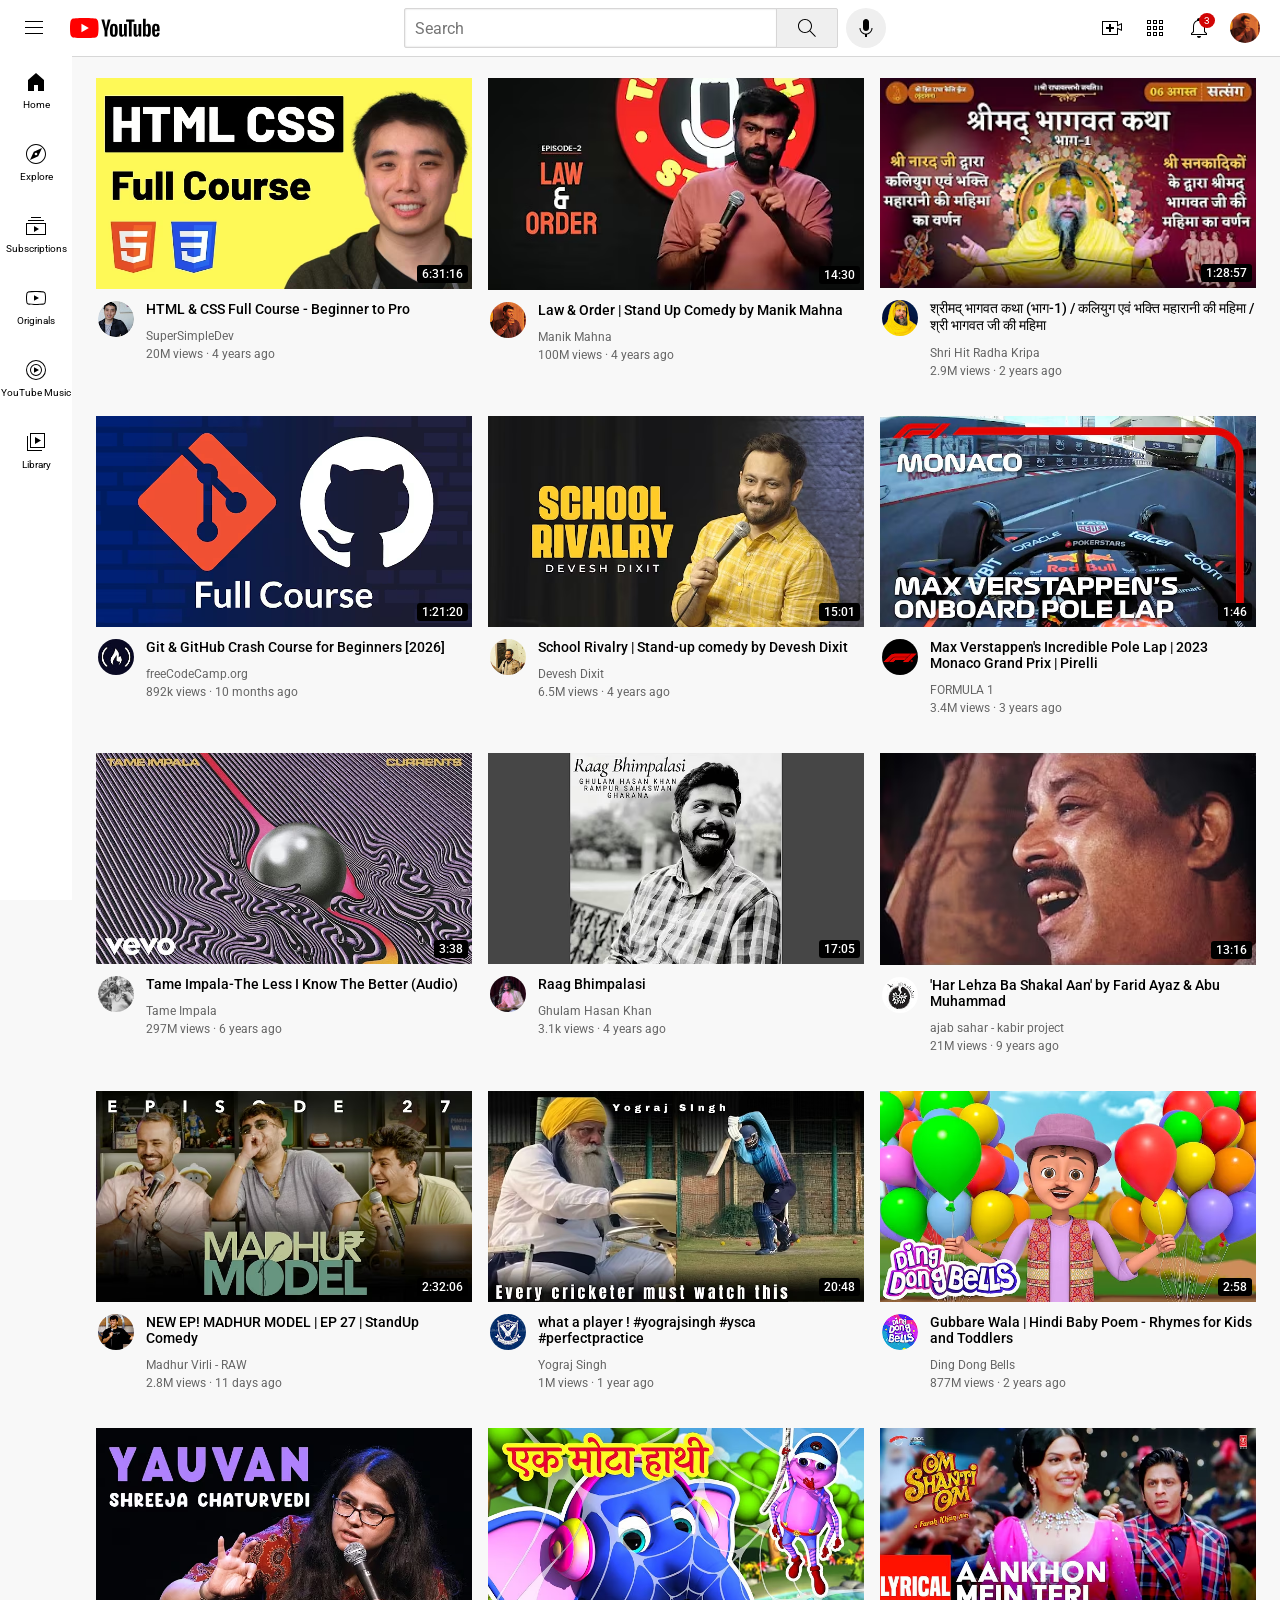
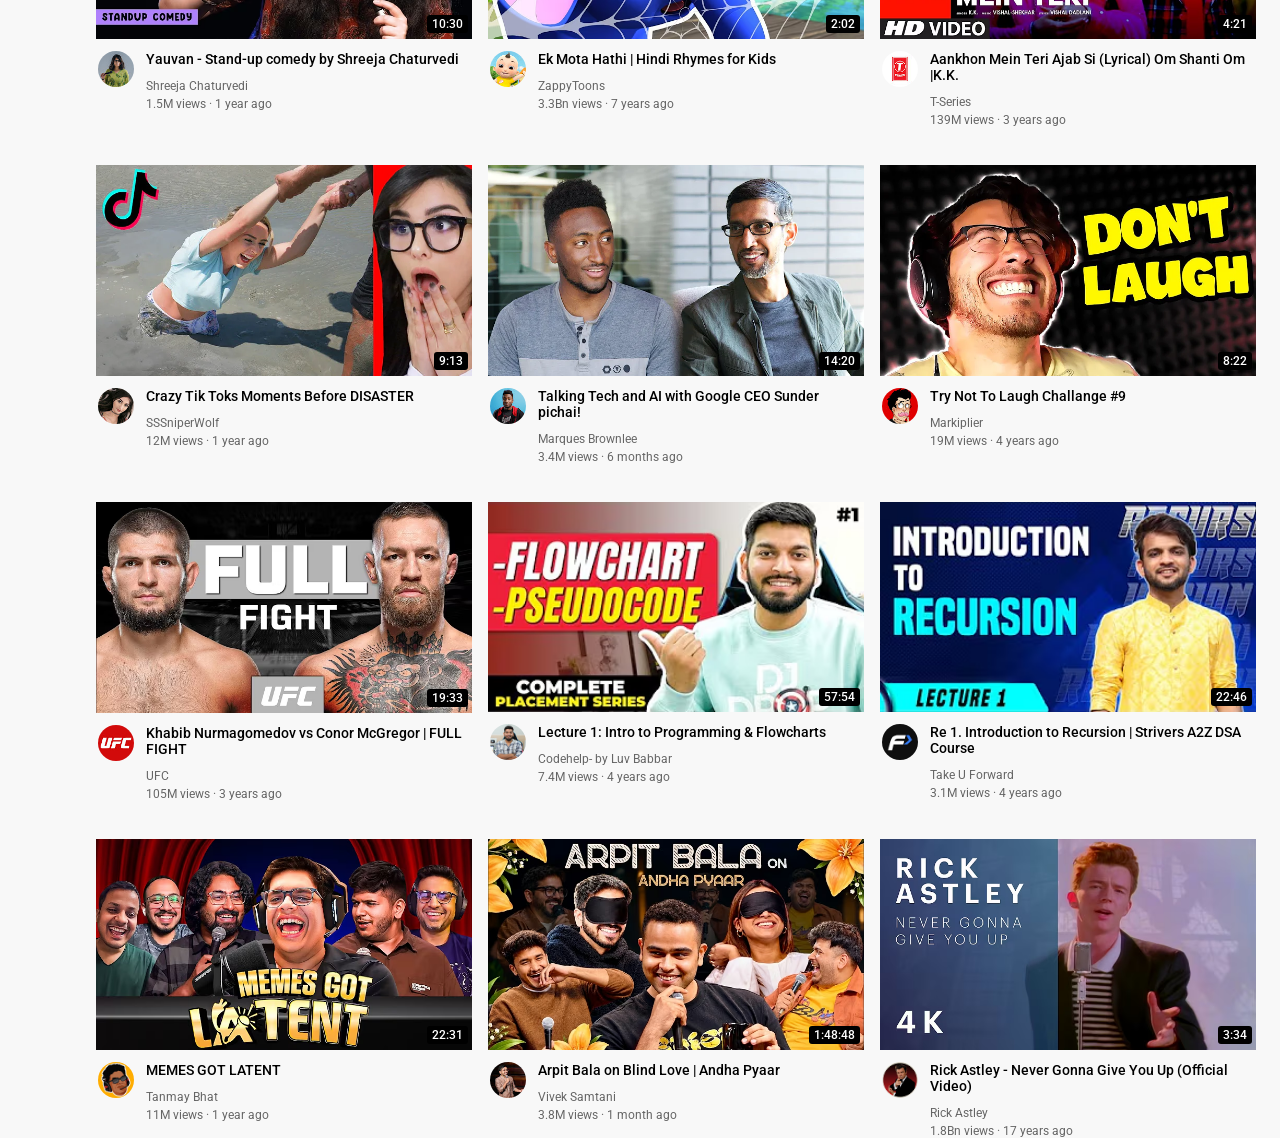
<file: index.html>
<!doctype html>
<html lang="en">
  <head>
    <meta charset="UTF-8" />
    <meta name="viewport" content="width=device-width, initial-scale=1.0" />
    <title>youtube</title>
    <link rel="preconnect" href="https://fonts.googleapis.com" />
    <link rel="preconnect" href="https://fonts.gstatic.com" crossorigin />
    <link
      href="https://fonts.googleapis.com/css2?family=Roboto:ital,wght@0,100..900;1,100..900&display=swap"
      rel="stylesheet"
    />

    <link rel="stylesheet" href="./csss/pracc.css" ; />
    <link rel="stylesheet" href="./csss/general.css" ; />
    <link rel="stylesheet" href="./csss/mainpagevideo.css" ; />

  </head>






  
  <body>
    <header class="header">
      <div class="left-section">
        <img class="hamburger-icon" src="./icons/hamburger-menu.svg" />
        <img class="youtube-logo" src="./icons/youtube-logo.svg" />
      </div>

      <div class="middle-section">
        <input class="search-bar" type="text" placeholder="Search" />
        <button class="search-icon-button toolkit-icons">
          <img class="search-icon-image" src="./icons/search.svg" />
          <div class="toolkit">
          Search
          </div>
        </button>
        <button class="voicesearch-icon-button toolkit-icons">
          <img
            class="voicesearch-icon-image"
            src="./icons/voice-search-icon.svg"
          />
          <div class="toolkit">
          Search with your voice
          </div>
        </button>
        
      </div>

      <div class="right-section">
        <div class="upload-icon-div toolkit-icons">
          <img class="upload-icon" src="./icons/upload.svg" />
          <div class="toolkit">
            Create
          </div>
        </div>
        <div class="youtube-apps-icon-div toolkit-icons">
          <img class="youtube-apps-icon" src="./icons/youtube-apps.svg" />
          <div class="toolkit">
            YouTube apps
          </div>
        </div>
        <div class="notifications-icon-div toolkit-icons">
          <img class="notifications-icon" src="./icons/notifications.svg" />
          <div class="notifications-count">
            3
          </div>
          <div class="toolkit">
            Notifications
          </div>
        </div>
        <div class="profile-icon-div toolkit-icons">
          <img class="profile-icon" src="./imagess//manik-mahna-channel.jpg" />
        </div>

      </div>
    </header>


    <nav class="sidebar">
      <div class="sidebar-link">
        <img class="toolkit" src="./icons/home.svg">
        <div class="sidebar-icons-title">
          Home
        </div>
      </div>
      <div class="sidebar-link">
        <img class="toolkit" src="./icons/explore.svg">
        <div class="sidebar-icons-title">
          Explore
        </div>
      </div>
      <div class="sidebar-link">
        <img class="toolkit" src="./icons/subscriptions.svg">
        <div class="sidebar-icons-title">
          Subscriptions
        </div>
      </div>
      <div class="sidebar-link">
        <img class="toolkit" src="./icons/originals.svg">
        <div class="sidebar-icons-title">
          Originals
        </div>
      </div>
      <div class="sidebar-link">
        <img class="toolkit" src="./icons/youtube-music.svg">
        <div class="sidebar-icons-title">
          YouTube Music
        </div>
      </div>
      <div class="sidebar-link">
        <img class="toolkit" src="./icons/library.svg">
        <div class="sidebar-icons-title">
          Library
        </div>
      </div>
    </nav>
























<!-- homepage -->
<main class="homepage">


  



  <div class="video-show-home">
    <div class="video-thumbnail-div">
      <img class="video-thumbnail" src="./imagess/supersimpledev-html-css-vid.avif">
      <div class="timestamp">
        6:31:16
      </div>
    </div>
    <div class="video-details-withpic">
      <div class="channel-pic-div">
        <img class="channel-pic" src="./imagess/supersimpledev-channel.jpg">
      </div>
      <div class="video-details">
        <div class="video-title">
          HTML & CSS Full Course - Beginner to Pro
        </div>
        <div class="channel-name">
          SuperSimpleDev
        </div>
        <div class="video-stats">
          20M views &#183; 4 years ago
        </div>

      </div>

    </div>
  </div>


 

    



  




  <div class="video-show-home">
    <div class="video-thumbnail-div">
      <img class="video-thumbnail" src="./imagess/manik-mahna-lawandorder.avif">
      <div class="timestamp">
        14:30
      </div>
    </div>
    <div class="video-details-withpic">
      <div class="channel-pic-div">
        <img class="channel-pic" src="./imagess/manik-mahna-channel.jpg">
      </div>
      <div class="video-details">
        <div class="video-title">
          Law & Order | Stand Up Comedy by Manik Mahna
        </div>
        <div class="channel-name">
          Manik Mahna
        </div>
        <div class="video-stats">
          100M views &#183; 4 years ago
        </div>

      </div>

    </div>
  </div>






  <div class="video-show-home">
    <div class="video-thumbnail-div">
      <img class="video-thumbnail" src="./imagess/pramanandjimaharaj-bhagwat1.avif">
      <div class="timestamp">
        1:28:57
      </div>
    </div>
    <div class="video-details-withpic">
      <div class="channel-pic-div">
        <img class="channel-pic" src="./imagess/premanandjimaharaj-channel.jpg">
      </div>
      <div class="video-details">
        <div class="video-title">
          श्रीमद् भागवत कथा (भाग-1) / कलियुग एवं भक्ति महारानी की महिमा / श्री भागवत जी की महिमा
        </div>
        <div class="channel-name">
          Shri Hit Radha Kripa
        </div>
        <div class="video-stats">
          2.9M views &#183; 2 years ago
        </div>

      </div>

    </div>
  </div>






  <div class="video-show-home">
    <div class="video-thumbnail-div">
      <img class="video-thumbnail" src="./imagess/git-github-freecodecamp-vid.avif">
      <div class="timestamp">
        1:21:20
      </div>
    </div>
    <div class="video-details-withpic">
      <div class="channel-pic-div">
        <img class="channel-pic" src="./imagess/freecodecamp-channel.jpg">
      </div>
      <div class="video-details">
        <div class="video-title">
          Git & GitHub Crash Course for Beginners [2026]
        </div>
        <div class="channel-name">
          freeCodeCamp.org
        </div>
        <div class="video-stats">
          892k views &#183; 10 months ago
        </div>

      </div>

    </div>
  </div>




  





  <div class="video-show-home">
    <div class="video-thumbnail-div">
      <img class="video-thumbnail" src="./imagess/devesh-dixit-schoolrivalry.avif">
      <div class="timestamp">
        15:01
      </div>
    </div>
    <div class="video-details-withpic">
      <div class="channel-pic-div">
        <img class="channel-pic" src="./imagess/devesh-dixit-channel.jpg">
      </div>
      <div class="video-details">
        <div class="video-title">
          School Rivalry | Stand-up comedy by Devesh Dixit
        </div>
        <div class="channel-name">
          Devesh Dixit
        </div>
        <div class="video-stats">
          6.5M views &#183; 4 years ago
        </div>

      </div>

    </div>
  </div>

    



  




  <div class="video-show-home">
    <div class="video-thumbnail-div">
      <img class="video-thumbnail" src="./imagess/maxverstappen-polelap.avif">
      <div class="timestamp">
        1:46
      </div>
    </div>
    <div class="video-details-withpic">
      <div class="channel-pic-div">
        <img class="channel-pic" src="./imagess/formula-1-channel.jpg">
      </div>
      <div class="video-details">
        <div class="video-title">
          Max Verstappen's Incredible Pole Lap | 2023 Monaco Grand Prix | Pirelli
        </div>
        <div class="channel-name">
          FORMULA 1
        </div>
        <div class="video-stats">
          3.4M views &#183; 3 years ago
        </div>

      </div>

    </div>
  </div>




  <div class="video-show-home">
    <div class="video-thumbnail-div">
      <img class="video-thumbnail" src="./imagess/lessiknowthebetter-song.avif">
      <div class="timestamp">
        3:38
      </div>
    </div>
    <div class="video-details-withpic">
      <div class="channel-pic-div">
        <img class="channel-pic" src="./imagess/tame-impala-channel.jpg">
      </div>
      <div class="video-details">
        <div class="video-title">
          Tame Impala-The Less I Know The Better (Audio)
        </div>
        <div class="channel-name">
          Tame Impala
        </div>
        <div class="video-stats">
          297M views &#183; 6 years ago
        </div>

      </div>

    </div>
  </div>

    



  <div class="video-show-home">
    <div class="video-thumbnail-div">
      <img class="video-thumbnail" src="./imagess/raag-bhimpalashi-hasankhan.avif">
      <div class="timestamp">
        17:05
      </div>
    </div>
    <div class="video-details-withpic">
      <div class="channel-pic-div">
        <img class="channel-pic" src="./imagess/ghulam-hasan-khan-channel.jpg">
      </div>
      <div class="video-details">
        <div class="video-title">
          Raag Bhimpalasi
        </div>
        <div class="channel-name">
          Ghulam Hasan Khan
        </div>
        <div class="video-stats">
          3.1k views &#183; 4 years ago
        </div>

      </div>

    </div>
  </div>




  <div class="video-show-home">
    <div class="video-thumbnail-div">
      <img class="video-thumbnail" src="./imagess/har-lehza-fared-ayaz.avif">
      <div class="timestamp">
        13:16
      </div>
    </div>
    <div class="video-details-withpic">
      <div class="channel-pic-div">
        <img class="channel-pic" src="./imagess/ajab-sehar-channel.jpg">
      </div>
      <div class="video-details">
        <div class="video-title">
          'Har Lehza Ba Shakal Aan' by Farid Ayaz & Abu Muhammad
        </div>
        <div class="channel-name">
          ajab sahar - kabir project
        </div>
        <div class="video-stats">
          21M views &#183; 9 years ago
        </div>

      </div>

    </div>
  </div>




  <div class="video-show-home">
    <div class="video-thumbnail-div">
      <img class="video-thumbnail" src="./imagess/madhur-model-ep27.avif">
      <div class="timestamp">
        2:32:06
      </div>
    </div>
    <div class="video-details-withpic">
      <div class="channel-pic-div">
        <img class="channel-pic" src="./imagess/madhur-virli-raw-channel.jpg">
      </div>
      <div class="video-details">
        <div class="video-title">
          NEW EP! MADHUR MODEL | EP 27 | StandUp Comedy
        </div>
        <div class="channel-name">
          Madhur Virli - RAW
        </div>
        <div class="video-stats">
          2.8M views &#183; 11 days ago
        </div>

      </div>

    </div>
  </div>

    



  <div class="video-show-home">
    <div class="video-thumbnail-div">
      <img class="video-thumbnail" src="./imagess/yograjsingh-cricvid.avif">
      <div class="timestamp">
        20:48
      </div>
    </div>
    <div class="video-details-withpic">
      <div class="channel-pic-div">
        <img class="channel-pic" src="./imagess/yograjsingh-channel.jpg">
      </div>
      <div class="video-details">
        <div class="video-title">
          what a player ! #yograjsingh #ysca #perfectpractice
        </div>
        <div class="channel-name">
          Yograj Singh
        </div>
        <div class="video-stats">
          1M views &#183; 1 year ago
        </div>

      </div>

    </div>
  </div>




  <div class="video-show-home">
    <div class="video-thumbnail-div">
      <img class="video-thumbnail" src="./imagess/gubbare-laya-hun-video.avif">
      <div class="timestamp">
        2:58
      </div>
    </div>
    <div class="video-details-withpic">
      <div class="channel-pic-div">
        <img class="channel-pic" src="./imagess/dingdongbells-channel.jpg">
      </div>
      <div class="video-details">
        <div class="video-title">
          Gubbare Wala | Hindi Baby Poem - Rhymes for Kids and Toddlers
        </div>
        <div class="channel-name">
          Ding Dong Bells
        </div>
        <div class="video-stats">
          877M views &#183; 2 years ago
        </div>

      </div>

    </div>
  </div>




  <div class="video-show-home">
    <div class="video-thumbnail-div">
      <img class="video-thumbnail" src="./imagess/shreeja-chaturvedi-yauvan.avif">
      <div class="timestamp">
        10:30
      </div>
    </div>
    <div class="video-details-withpic">
      <div class="channel-pic-div">
        <img class="channel-pic" src="./imagess/shreeja-chaturvedi-channel.jpg">
      </div>
      <div class="video-details">
        <div class="video-title">
          Yauvan - Stand-up comedy by Shreeja Chaturvedi
        </div>
        <div class="channel-name">
          Shreeja Chaturvedi
        </div>
        <div class="video-stats">
          1.5M views &#183; 1 year ago
        </div>

      </div>

    </div>
  </div>

    



  <div class="video-show-home">
    <div class="video-thumbnail-div">
      <img class="video-thumbnail" src="./imagess/ek-mota-haanthi.avif">
      <div class="timestamp">
        2:02
      </div>
    </div>
    <div class="video-details-withpic">
      <div class="channel-pic-div">
        <img class="channel-pic" src="./imagess/zappytoons-channel.jpg">
      </div>
      <div class="video-details">
        <div class="video-title">
          Ek Mota Hathi | Hindi Rhymes for Kids
        </div>
        <div class="channel-name">
          ZappyToons
        </div>
        <div class="video-stats">
          3.3Bn views &#183; 7 years ago
        </div>

      </div>

    </div>
  </div>




  <div class="video-show-home">
    <div class="video-thumbnail-div">
      <img class="video-thumbnail" src="./imagess/ajab-si-video.avif">
      <div class="timestamp">
        4:21
      </div>
    </div>
    <div class="video-details-withpic">
      <div class="channel-pic-div">
        <img class="channel-pic" src="./imagess/t-series-channel.jpg">
      </div>
      <div class="video-details">
        <div class="video-title">
          Aankhon Mein Teri Ajab Si (Lyrical) Om Shanti Om |K.K.
        </div>
        <div class="channel-name">
          T-Series
        </div>
        <div class="video-stats">
          139M views &#183; 3 years ago
        </div>

      </div>

    </div>
  </div>




  

    



  <div class="video-show-home">
    <div class="video-thumbnail-div">
      <img class="video-thumbnail" src="./imagess/thumbnail-3.webp">
      <div class="timestamp">
        9:13
      </div>
    </div>
    <div class="video-details-withpic">
      <div class="channel-pic-div">
        <img class="channel-pic" src="./imagess/channel-3.jpeg">
      </div>
      <div class="video-details">
        <div class="video-title">
          Crazy Tik Toks Moments Before DISASTER
        </div>
        <div class="channel-name">
          SSSniperWolf
        </div>
        <div class="video-stats">
          12M views &#183; 1 year ago
        </div>

      </div>

    </div>
  </div>




  <div class="video-show-home">
    <div class="video-thumbnail-div">
      <img class="video-thumbnail" src="./imagess/thumbnail-1.webp">
      <div class="timestamp">
        14:20
      </div>
    </div>
    <div class="video-details-withpic">
      <div class="channel-pic-div">
        <img class="channel-pic" src="./imagess/channel-1.jpeg">
      </div>
      <div class="video-details">
        <div class="video-title">
          Talking Tech and AI with Google CEO Sunder pichai!
        </div>
        <div class="channel-name">
          Marques Brownlee
        </div>
        <div class="video-stats">
          3.4M views &#183; 6 months ago
        </div>

      </div>

    </div>
  </div>




  <div class="video-show-home">
    <div class="video-thumbnail-div">
      <img class="video-thumbnail" src="./imagess/thumbnail-2.webp">
      <div class="timestamp">
        8:22
      </div>
    </div>
    <div class="video-details-withpic">
      <div class="channel-pic-div">
        <img class="channel-pic" src="./imagess/channel-2.jpeg">
      </div>
      <div class="video-details">
        <div class="video-title">
          Try Not To Laugh Challange #9
        </div>
        <div class="channel-name">
          Markiplier
        </div>
        <div class="video-stats">
          19M views &#183; 4 years ago
        </div>

      </div>

    </div>
  </div>




   <div class="video-show-home">
    <div class="video-thumbnail-div">
      <img class="video-thumbnail" src="./imagess/khabib-vs-conor.avif">
      <div class="timestamp">
        19:33
      </div>
    </div>
    <div class="video-details-withpic">
      <div class="channel-pic-div">
        <img class="channel-pic" src="./imagess/ufc-channel.jpg">
      </div>
      <div class="video-details">
        <div class="video-title">
          Khabib Nurmagomedov vs Conor McGregor | FULL FIGHT
        </div>
        <div class="channel-name">
          UFC
        </div>
        <div class="video-stats">
          105M views &#183; 3 years ago
        </div>

      </div>

    </div>
  </div>

    



  <div class="video-show-home">
    <div class="video-thumbnail-div">
      <img class="video-thumbnail" src="./imagess/luvbabbar-dsa1-vid.avif">
      <div class="timestamp">
        57:54
      </div>
    </div>
    <div class="video-details-withpic">
      <div class="channel-pic-div">
        <img class="channel-pic" src="./imagess/luv-babbar-channel.jpg">
      </div>
      <div class="video-details">
        <div class="video-title">
          Lecture 1: Intro to Programming & Flowcharts
        </div>
        <div class="channel-name">
          Codehelp- by Luv Babbar
        </div>
        <div class="video-stats">
          7.4M views &#183; 4 years ago
        </div>

      </div>

    </div>
  </div>




  <div class="video-show-home">
    <div class="video-thumbnail-div">
      <img class="video-thumbnail" src="./imagess/striver-recursion1-vid.avif">
      <div class="timestamp">
        22:46
      </div>
    </div>
    <div class="video-details-withpic">
      <div class="channel-pic-div">
        <img class="channel-pic" src="./imagess/striver-takeuforward-channel.jpg">
      </div>
      <div class="video-details">
        <div class="video-title">
          Re 1. Introduction to Recursion | Strivers A2Z DSA Course
        </div>
        <div class="channel-name">
          Take U Forward
        </div>
        <div class="video-stats">
          3.1M views &#183; 4 years ago
        </div>

      </div>

    </div>
  </div>




  <div class="video-show-home">
    <div class="video-thumbnail-div">
      <img class="video-thumbnail" src="./imagess/tanmaybhat-igl-video.avif">
      <div class="timestamp">
        22:31
      </div>
    </div>
    <div class="video-details-withpic">
      <div class="channel-pic-div">
        <img class="channel-pic" src="./imagess/tanmay-bhat-channel.jpg">
      </div>
      <div class="video-details">
        <div class="video-title">
          MEMES GOT LATENT
        </div>
        <div class="channel-name">
          Tanmay Bhat
        </div>
        <div class="video-stats">
          11M views &#183; 1 year ago
        </div>

      </div>

    </div>
  </div>

    



  <div class="video-show-home">
    <div class="video-thumbnail-div">
      <img class="video-thumbnail" src="./imagess/andhapyaar-arpitbala-ep.avif">
      <div class="timestamp">
        1:48:48
      </div>
    </div>
    <div class="video-details-withpic">
      <div class="channel-pic-div">
        <img class="channel-pic" src="./imagess/vivek-samtani-channel.jpg">
      </div>
      <div class="video-details">
        <div class="video-title">
          Arpit Bala on Blind Love | Andha Pyaar
        </div>
        <div class="channel-name">
          Vivek Samtani
        </div>
        <div class="video-stats">
          3.8M views &#183; 1 month ago
        </div>

      </div>

    </div>
  </div>





  <div class="video-show-home">
    <div class="video-thumbnail-div">
      <img class="video-thumbnail" src="./imagess/rick-roll-vid.avif">
      <div class="timestamp">
        3:34
      </div>
    </div>
    <div class="video-details-withpic">
      <div class="channel-pic-div">
        <img class="channel-pic" src="./imagess/rick-roll-channel.jpg">
      </div>
      <div class="video-details">
        <div class="video-title">
          Rick Astley - Never Gonna Give You Up (Official Video)
        </div>
        <div class="channel-name">
          Rick Astley
        </div>
        <div class="video-stats">
          1.8Bn views &#183; 17 years ago
        </div>

      </div>

    </div>
  </div>
  





  

    













    










</main>

<!-- homepage-end -->



<!-- <div class="video-show-home">
    <div class="video-thumbnail-div">
      <img class="video-thumbnail" src="">
    </div>
    <div class="video-details-withpic">
      <div class="channel-pic-div">
        <img class="channel-pic" src="">
      </div>
      <div class="video-details">
        <div class="video-title">
          
        </div>
        <div class="channel-name">

        </div>
        <div class="video-stats">
          
        </div>

      </div>

    </div>
  </div> -->


  </body>
</html>
</file>
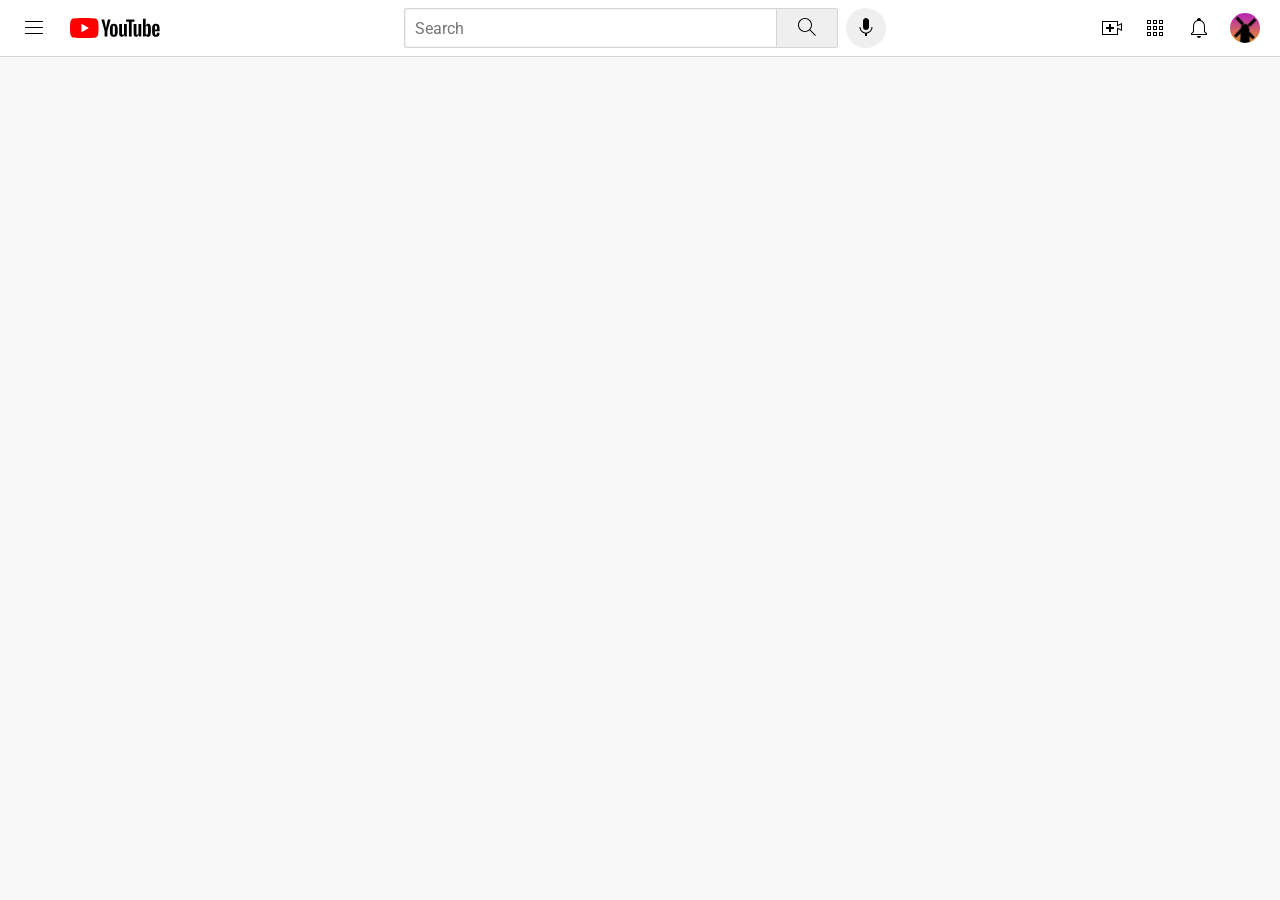
<file: htmll/pracc.html>
<!doctype html>
<html lang="en">
  <head>
    <meta charset="UTF-8" />
    <meta name="viewport" content="width=device-width, initial-scale=1.0" />
    <title>Document</title>
    <link rel="preconnect" href="https://fonts.googleapis.com" />
    <link rel="preconnect" href="https://fonts.gstatic.com" crossorigin />
    <link
      href="https://fonts.googleapis.com/css2?family=Roboto:ital,wght@0,100..900;1,100..900&display=swap"
      rel="stylesheet"
    />

    <link rel="stylesheet" href="../csss/pracc.css" ; />
    <link rel="stylesheet" href="../csss/general.css" ; />
  </head>
  <body>
    <div class="header">
      <div class="left-section">
        <img class="hamburger-icon" src="../header icons/hamburger-menu.svg" />
        <img class="youtube-logo" src="../header icons/youtube-logo.svg" />
      </div>

      <div class="middle-section">
        <input class="search-bar" type="text" placeholder="Search" />
        <button class="search-icon-button">
          <img class="search-icon-image" src="../header icons/search.svg" />
        </button>
        <button class="voicesearch-icon-button">
          <img
            class="voicesearch-icon-image"
            src="../header icons/voice-search-icon.svg"
          />
        </button>
      </div>

      <div class="right-section">
        <img class="upload-icon" src="../header icons/upload.svg" />
        <img class="youtube-apps-icon" src="../header icons/youtube-apps.svg" />
        <img class="notifications-icon" src="../header icons/notifications.svg" />
        <img class="profile-icon" src="../imagess/channel-7.jpeg" />

      </div>
    </div>
  </body>
</html>
</file>
<file: csss/pracc.css>
.header {
  display: flex;
  flex-direction: row;
  justify-content: space-between;
  height: 56px;
  position: fixed;
  top: 0;
  right: 0;
  left: 0;
  z-index: 1;
  background-color: white;
  border-bottom: 1px solid rgb(215, 215, 215);
}
.left-section {
  display: flex;
  align-items: center;
}

.middle-section {
  display: flex;
  flex: 1;
  margin-left: 70px;
  margin-right: 40px;
  align-items: center;
  justify-content: center;
}

.right-section {
  display: flex;
  width: 180px;
  align-items: center;
  justify-content: space-between;
  flex-shrink: 0;
}

.hamburger-icon{
  height: 24px;
  margin-left: 22px;
  margin-right: 24px;

}

.youtube-logo {
  height: 20px;
}

.search-bar {
  height: 36px;
  border: 1px solid rgb(215, 214, 214);
  box-shadow: inset 0px 0px 2px rgba(0, 0, 0, 0.2);
  font-family: roboto;
  font-weight: 400;
  font-size: 16px;
  padding-left: 10px;
  width:0;
  flex: 1;
  max-width: 360px;
  margin-right: -1px;
  border-radius: 2px 0 0 2px;
}

.search-bar::placeholder {
  font-family: roboto;
  font-weight: 400;
  font-size: 16px;
  vertical-align: middle;
}

.search-bar:focus {
  outline: none; 
  border-color: rgb(17, 107, 226); 
  z-index: 1; 
}

.search-icon-image {
  height: 24px;
  margin-left: 12px;
  margin-right: 12px;
}

.search-icon-button {
  height: 40px;
  border: 1px solid rgb(215, 214, 214);
  border-radius: 0px 2px 2px 0px;
  margin-left: -1px;
}

.voicesearch-icon-button {
  height: 40px;
  width: 40px;
  border: none;
  border-radius: 50%;
  margin-left: 8px;
}

.toolkit-icons .toolkit{
  position: absolute;
  bottom: -40px;
  color: white;
  background-color: rgb(113, 114, 114);
  padding: 8px 8px;
  border-radius: 2px;
  font-size: 12px;
  white-space: nowrap;
  opacity: 0;
  transition: opacity 0.15s;
  pointer-events: none;
}

.toolkit-icons:hover .toolkit{
  opacity: 1;
}

.toolkit-icons {
  position: relative;
  display: flex;
  flex-direction: column;
  align-items: center;
  justify-content: center;
}

.voicesearch-icon-image {
  height: 24px;
}

.upload-icon {
  height: 24px;
}

.youtube-apps-icon {
  height: 24px;

}

.notifications-icon {
  height: 24px;

}

.notifications-icon-div {
  position: relative;
  display: flex;
  align-items: center;
}

.notifications-count{
  position: absolute;
  top: -3px;
  right: -4px;
  font-size: x-small;
  background-color: rgb(210, 5, 5);
  border-radius: 50%;
  color: white;
  padding: 2px 5px;
}

.profile-icon {
  border-radius: 50%;
  height: 30px;
  width: 30px;
  margin-right: 20px;
  object-fit: cover;
}



.sidebar {
  position: fixed;
  left: 0;
  bottom: 0;
  top: 54px;
  width: 72px;
  background-color: white;
  z-index: 2;
}

.sidebar-link {
  display: flex;
  flex-direction: column;
  height: 72px;
  justify-content: center;
  align-items: center;
  cursor: pointer;
}

.sidebar-link:hover {
  background-color: rgb(226, 224, 224);
}

.sidebar-link .toolkit {
  height: 24px;
  margin-bottom: 5px;
}

.sidebar-icons-title {
  font-family: roboto, arial;
  font-size: 10px;
}
</file>
<file: csss/general.css>
body {
  background-color: rgb(248, 248, 248);
  padding-top: 78px;
  margin: 0px;
  padding-left: 96px;
  padding-right: 24px;
  font-family: roboto, Arial, Helvetica, sans-serif;
}
</file>
<file: csss/mainpagevideo.css>
.homepage {
  display: grid;
  grid-template-columns: 1fr 1fr 1fr 1fr;

}
@media (min-width: 500px) {
  .homepage {
    grid-template-columns: 1fr 1fr;
    column-gap: 16px;
    row-gap: 38px;
  }
}
@media (min-width: 850px) {
  .homepage {
    grid-template-columns: 1fr 1fr 1fr;
    column-gap: 16px;
    row-gap: 38px;
  }
}
@media (min-width: 1300px) {
  .homepage {
    grid-template-columns: 1fr 1fr 1fr 1fr;
    column-gap: 16px;
    row-gap: 38px;
  }
}




.video-show-home {

}

.video-thumbnail-div {
  position: relative;
}

.timestamp {
  position: absolute;
  bottom: 10px;
  right: 4px;
  color: white;
  background-color: black;
  padding: 2px 5px;
  border-radius: 3px;
  font-size: 12px;
  font-weight: 500;
}

.video-thumbnail {
  width: 100%;
}

.video-details-withpic {
  display: grid;
  grid-template-columns: 50px 1fr;
  margin-top: 8px;
}

.channel-pic-div {
  margin-left: 2px;
}

.channel-pic {
  height: 36px;
  border-radius: 50%;
}

.video-details {
  
}

.video-title {
  font-size: 14px;
  font-weight: 500;
  margin-bottom: 12px;
}

.channel-name {
color: rgb(101, 101, 101);
font-size: 12px;
margin-bottom: 4px;
}

.video-stats {
color: rgb(101, 101, 101);
font-size: 12px;
}
</file>
